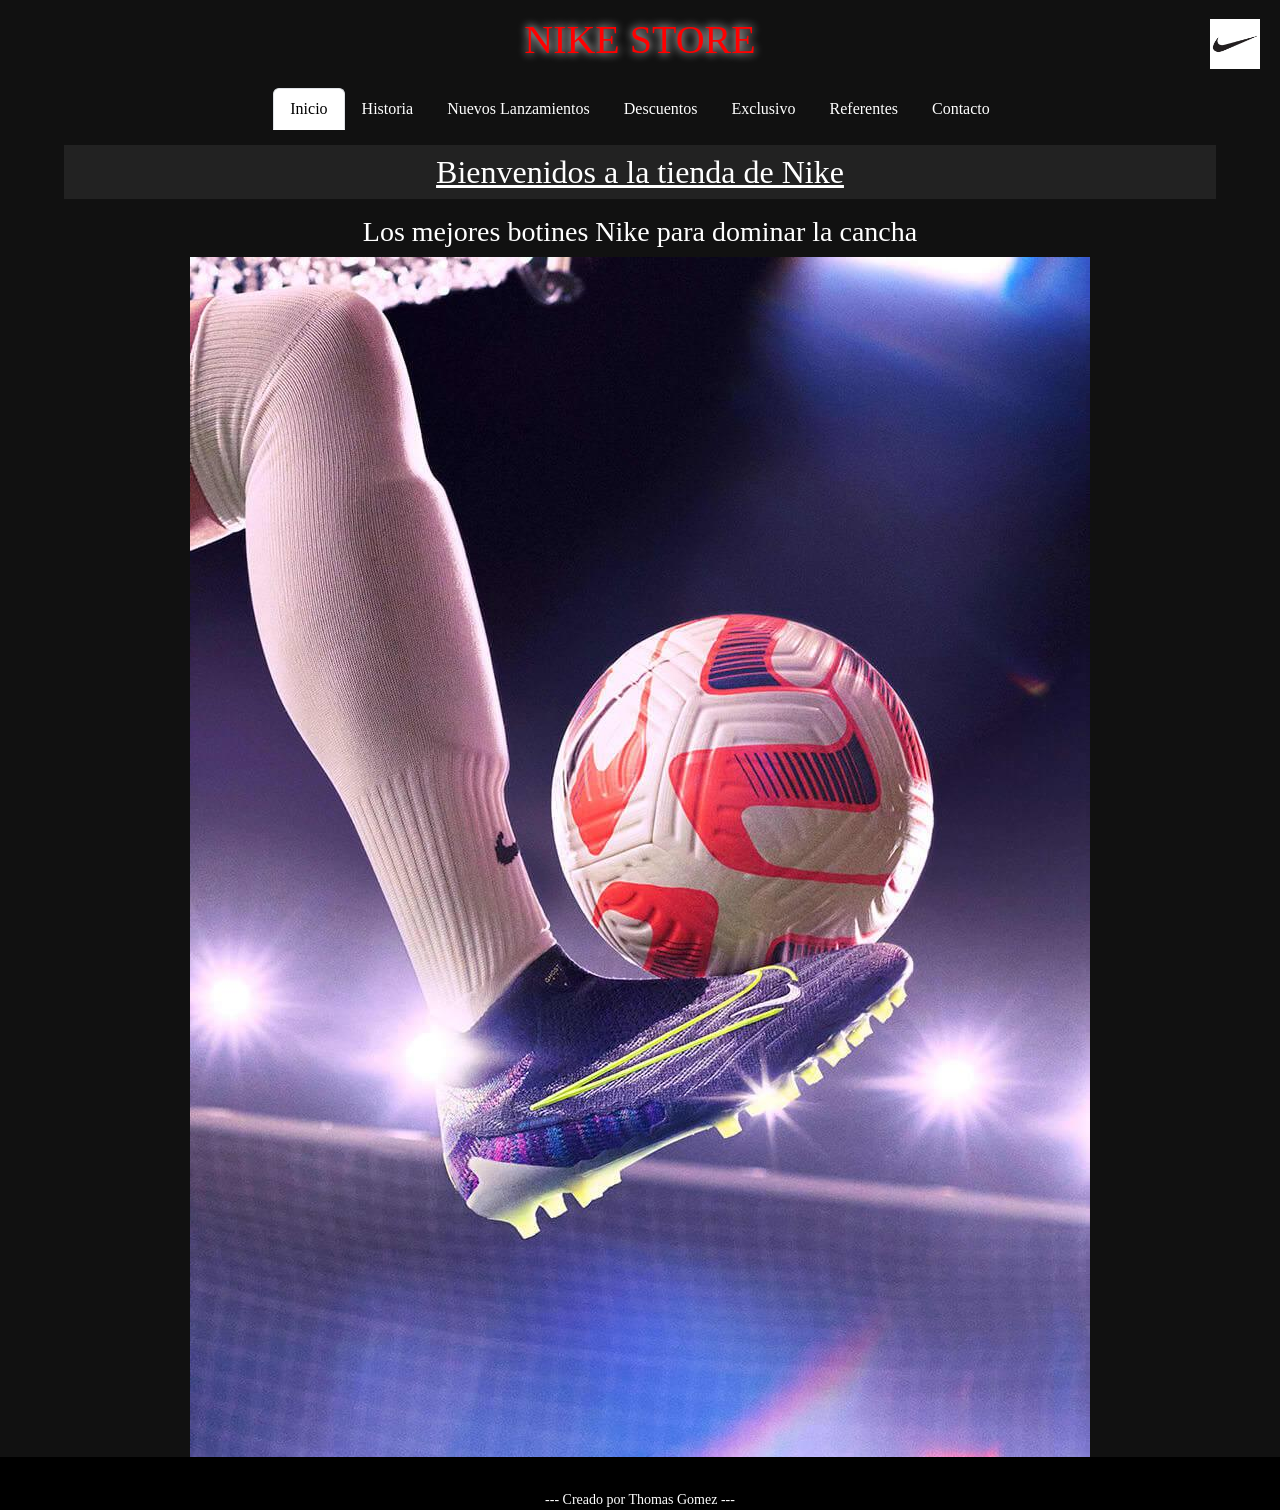
<file: index.html>
<!DOCTYPE html>
<html lang="es">

<head>
    <meta charset="UTF-8">
    <meta name="viewport" content="width=device-width, initial-scale=1.0">
    <!--FAVICON-->
    <link rel="icon" href="../imagenes/logo.jpeg">

    <!--Para mejorar el SEO -->
    <meta name="description"
content="Descubre los mejores botines Nike, lanzamientos exclusivos y descuentos para dominar la cancha con estilo y rendimiento.">
    <!--para bootstrap-->
    <link href="https://cdn.jsdelivr.net/npm/bootstrap@5.3.8/dist/css/bootstrap.min.css" rel="stylesheet"
        integrity="sha384-sRIl4kxILFvY47J16cr9ZwB07vP4J8+LH7qKQnuqkuIAvNWLzeN8tE5YBujZqJLB" crossorigin="anonymous">
    <!-- CSS-->
    <link rel="stylesheet" href="CSS/main.css">

    <title>NIKE</title>
</head>

<body>

    <header>
        <section>
            <div id="header">
                <h1 class="header_titulo">NIKE STORE</h1>
                <img src="./imagenes/logo.jpeg" alt="Logo oficial de Nike." class="logo">
            </div>
            <nav>
            <ul class="nav nav-tabs">
                <li class="nav-item">
                    <a class="nav-link active" aria-current="page" href="./index.html">Inicio</a>
                </li>
                <li class="nav-item">
                    <a class="nav-link " aria-current="page" href="./paginas/historia.html">Historia</a>
                </li>
                <li class="nav-item">
                    <a class="nav-link" href="./paginas/NuevosLanzamientos.html">Nuevos Lanzamientos</a>
                </li>
                <li class="nav-item">
                    <a class="nav-link" href="./paginas/Descuentos.html">Descuentos</a>
                </li>
                <li class="nav-item">
                    <a class="nav-link" href="./paginas/exclusivo.html">Exclusivo</a>
                </li>
                <li class="nav-item">
                    <a class="nav-link" href="./paginas/Referentes.html">Referentes</a>
                </li>
                <li class="nav-item">
                    <a class="nav-link" href="./paginas/Contacto.html">Contacto</a>
                </li>
            </ul>
            </nav>
        </section>
    </header>
    <main>
        <section>

            <h2>Bienvenidos a la tienda de Nike</h2>

            <h3>Los mejores botines Nike para dominar la cancha</h3>

            <img src="./imagenes/domina_cancha.jpeg"
             alt="Jugador de fútbol usando botines Nike en la cancha">

         </section>
</main>

    <footer>
        --- Creado por Thomas Gomez ---
    </footer>

    <!--para bootstrap-->
    <script src="https://cdn.jsdelivr.net/npm/bootstrap@5.3.8/dist/js/bootstrap.bundle.min.js"
        integrity="sha384-FKyoEForCGlyvwx9Hj09JcYn3nv7wiPVlz7YYwJrWVcXK/BmnVDxM+D2scQbITxI"
        crossorigin="anonymous"></script>
</body>

</html>
</file>
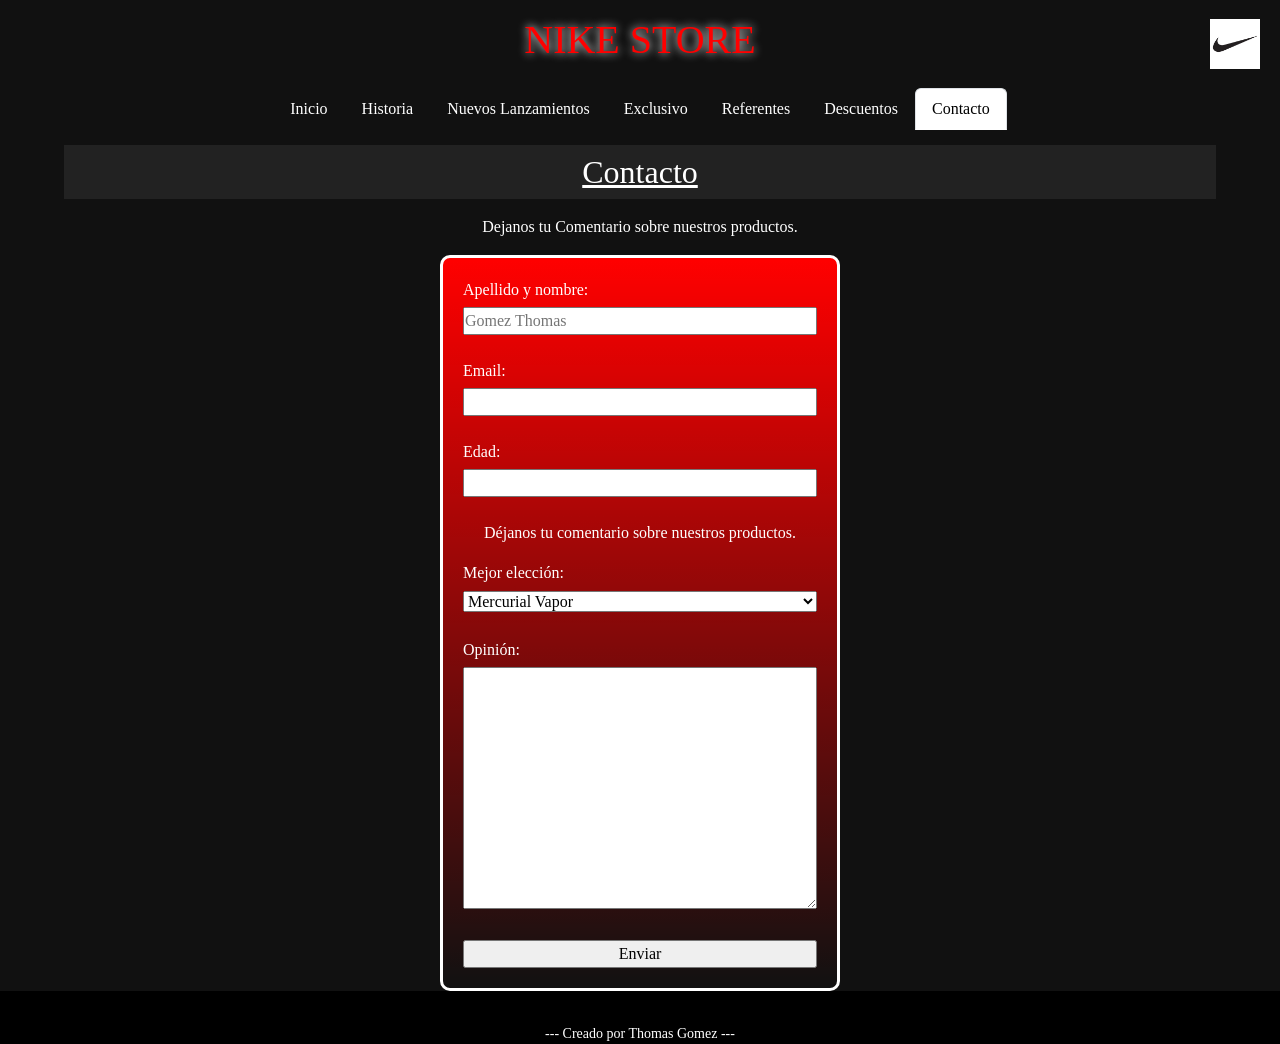
<file: paginas/Contacto.html>
<!DOCTYPE html>
<html lang="es">

<head>
    <meta charset="UTF-8">
    <meta name="viewport" content="width=device-width, initial-scale=1.0">
    <!--FAVICON-->
    <link rel="icon" href="../imagenes/logo.jpeg">

    <!--Para SEO-->
    <meta name="description"
        content="Contáctate con Nike Store y deja tu opinión sobre los botines Mercurial, Phantom y Tiempo Legend.">
    <link href="https://cdn.jsdelivr.net/npm/bootstrap@5.3.8/dist/css/bootstrap.min.css" rel="stylesheet"
        integrity="sha384-sRIl4kxILFvY47J16cr9ZwB07vP4J8+LH7qKQnuqkuIAvNWLzeN8tE5YBujZqJLB" crossorigin="anonymous">
    <link rel="stylesheet" href="../CSS/main.css">
     
    <title>Contacto Nike Store | Opiniones y consultas</title>
</head>

<body>

    <header>
         <div id="header">
                <h1 class="header_titulo">NIKE STORE</h1>
                <img src="../imagenes/logo.jpeg" alt="Logo oficial de Nike" class="logo">
            </div>
        <nav>

             <ul class="nav nav-tabs">
                <li class="nav-item">
                    <a class="nav-link" href="../index.html">Inicio</a>
                </li>
                <li class="nav-item">
                    <a class="nav-link" aria-current="page" href="historia.html">Historia</a>
                </li>
                <li class="nav-item">
                    <a class="nav-link" href="NuevosLanzamientos.html">Nuevos Lanzamientos</a>
                </li>
                <li class="nav-item">
                    <a class="nav-link" href="exclusivo.html">Exclusivo</a>
                </li>
                <li class="nav-item">
                    <a class="nav-link" href="Referentes.html">Referentes</a>
                </li>
                <li class="nav-item">
                    <a class="nav-link" href="Descuentos.html">Descuentos</a>
                </li>
                <li class="nav-item">
                    <a class="nav-link active" href="./Contacto.html">Contacto</a>
                </li>
            </ul>
            
        </nav>
    </header>

    <main>
        <h2>Contacto</h2>
        <p>Dejanos tu Comentario sobre nuestros productos.</p>

        <form action="" method="POST">

            <label for="nombre">Apellido y nombre:</label>
            <input type="text" name="nombre" id="nombre" placeholder="Gomez Thomas">
            
            <br><br>

            <label for="email">Email:</label>
            <input type="email" id="email" name="email" required>
            
            <br><br>

            <label for="number">Edad:</label>
            <input type="number" name="numero" id="number">
            
            <br><br>
            <p>Déjanos tu comentario sobre nuestros productos.</p>

            <label for="botin">Mejor elección:</label>

            <select name="botin" id="botin">
                <option value="mercurial">Mercurial Vapor</option>
                <option value="tiempo">Tiempo legend</option>
                <option value="phantom">Phantom</option>
            </select>
            
            <br><br>

            <label for="opinion">Opinión:</label>
            <textarea name="opinion" id="opinion" cols="30" rows="10" required></textarea>
            
            <br><br>

            <input type="submit" value="Enviar">

        </form>

    </main>
    <footer>
        --- Creado por Thomas Gomez ---
    </footer>
     <!--para bootstrap-->
    <script src="https://cdn.jsdelivr.net/npm/bootstrap@5.3.8/dist/js/bootstrap.bundle.min.js"
        integrity="sha384-FKyoEForCGlyvwx9Hj09JcYn3nv7wiPVlz7YYwJrWVcXK/BmnVDxM+D2scQbITxI"
        crossorigin="anonymous"></script>
</body>

</html>
</file>
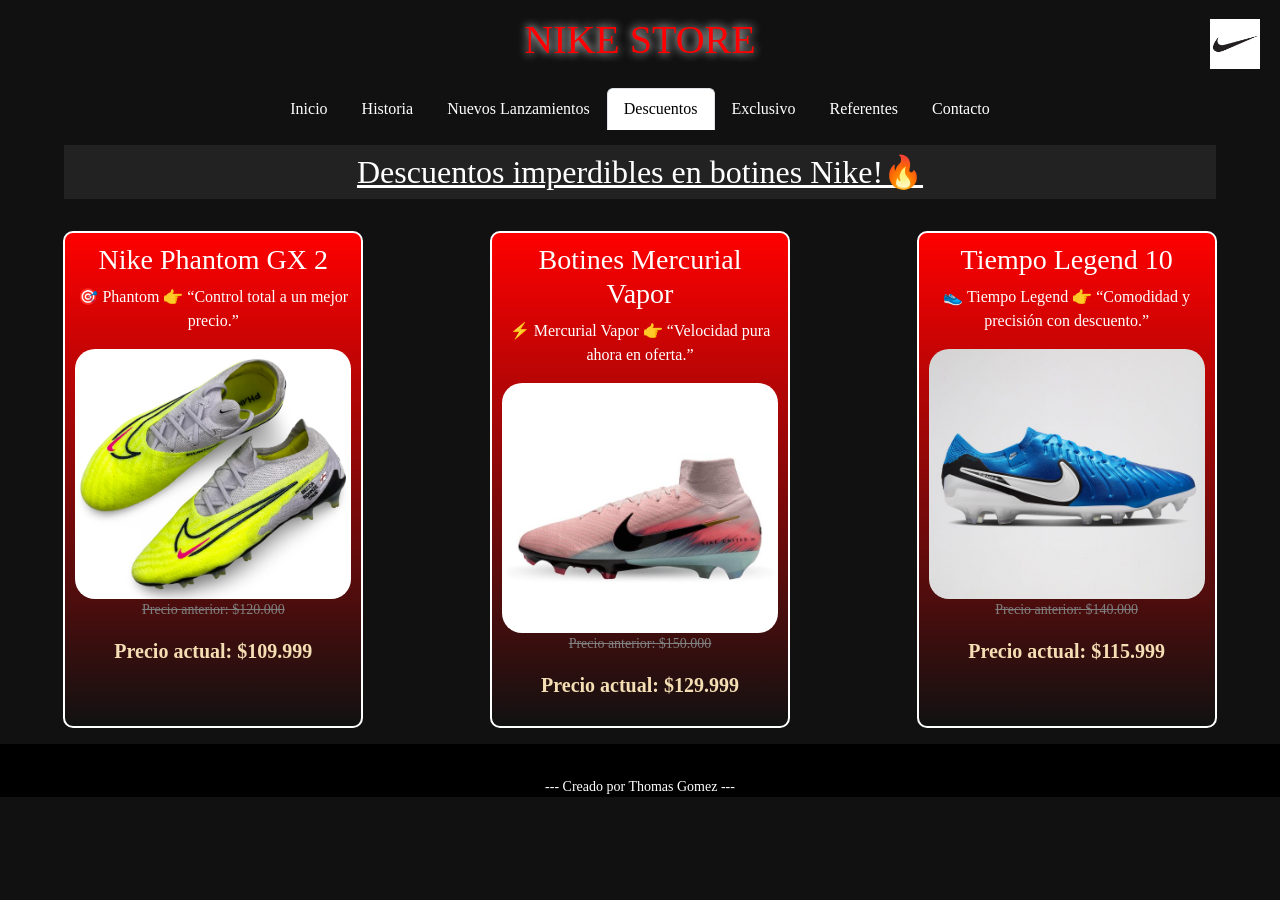
<file: paginas/Descuentos.html>
<!DOCTYPE html>
<html lang="es">

<head>
    <meta charset="UTF-8">
    <meta name="viewport" content="width=device-width, initial-scale=1.0">
    <!--FAVICON-->
    <link rel="icon" href="../imagenes/logo.jpeg">

    <!--para SEO-->
    <meta name="description"
    content="Aprovecha los descuentos de Nike en botines Phantom GX, Mercurial Vapor y Tiempo Legend con ofertas exclusivas y precios especiales.">
     <!--para bootstrap-->
    <link href="https://cdn.jsdelivr.net/npm/bootstrap@5.3.8/dist/css/bootstrap.min.css" rel="stylesheet"
        integrity="sha384-sRIl4kxILFvY47J16cr9ZwB07vP4J8+LH7qKQnuqkuIAvNWLzeN8tE5YBujZqJLB" crossorigin="anonymous">
    <link rel="stylesheet" href="../CSS/main.css">
    
    <title>Descuentos Nike | Ofertas en botines Phantom, Mercurial y Tiempo</title>
</head>

<body>

    <header>
         <div id="header">
                <h1 class="header_titulo">NIKE STORE</h1>
                <img src="../imagenes/logo.jpeg" alt="Logo oficial de Nike." class="logo">
            </div>
   
        <nav>
            <ul class="nav nav-tabs">
                <li class="nav-item">
                    <a class="nav-link" href="../index.html">Inicio</a>
                </li>
                <li class="nav-item">
                    <a class="nav-link" aria-current="page" href="historia.html">Historia</a>
                </li>
                <li class="nav-item">
                    <a class="nav-link" href="NuevosLanzamientos.html">Nuevos Lanzamientos</a>
                </li>
                <li class="nav-item">
                    <a class="nav-link active" href="./Descuentos.html">Descuentos</a>
                </li>
                <li class="nav-item">
                    <a class="nav-link" href="exclusivo.html">Exclusivo</a>
                </li>
                <li class="nav-item">
                    <a class="nav-link" href="Referentes.html">Referentes</a>
                </li>
                <li class="nav-item">
                    <a class="nav-link" href="Contacto.html">Contacto</a>
                </li>
            </ul>
        </nav>
        
    </header>
    <main>
        <h2>Descuentos imperdibles en botines Nike!🔥</h2>
        <section id="container-descuentos"> 
            <article class="card-desc">
                <h3>Nike Phantom GX 2 </h3>
                <p>🎯 Phantom

                    👉 “Control total a un mejor precio.”</p>
                <img src="../imagenes/phantom2.webp" alt="zapatillas nike Phantom GX 2 en oferta">
                <p class="precio-anterior">
                    Precio anterior: $120.000
                </p>
                <p class="precio-actual">
                    Precio actual: $109.999
                </p>
            </article>

            <article class="card-desc">
                <h3>Botines Mercurial Vapor</h3>
                <p>⚡ Mercurial Vapor

                    👉 “Velocidad pura ahora en oferta.”</p>
                <img src="../imagenes/botmerc.jpeg" alt="botines Nike mercurial vapor negros">
                <p class="precio-anterior">
                    Precio anterior: $150.000</p>
                <p class="precio-actual">
                    Precio actual: $129.999
                </p>
            </article>

            <article class="card-desc">
                <h3>Tiempo Legend 10</h3>
                <p>👟 Tiempo Legend

                    👉 “Comodidad y precisión con descuento.”</p>
                <img src="../imagenes/botiempo.jpeg" alt="botines tiempo legend 10 blancos">
                  <p class="precio-anterior">
                    Precio anterior: $140.000</p>
                <p class="precio-actual">
                    Precio actual: $115.999
                </p>
            </article>
        </section>

    </main>
    <footer>
        --- Creado por Thomas Gomez ---
    </footer>
     <!--para bootstrap-->
    <script src="https://cdn.jsdelivr.net/npm/bootstrap@5.3.8/dist/js/bootstrap.bundle.min.js"
        integrity="sha384-FKyoEForCGlyvwx9Hj09JcYn3nv7wiPVlz7YYwJrWVcXK/BmnVDxM+D2scQbITxI"
        crossorigin="anonymous"></script>
</body>

</html>
</file>
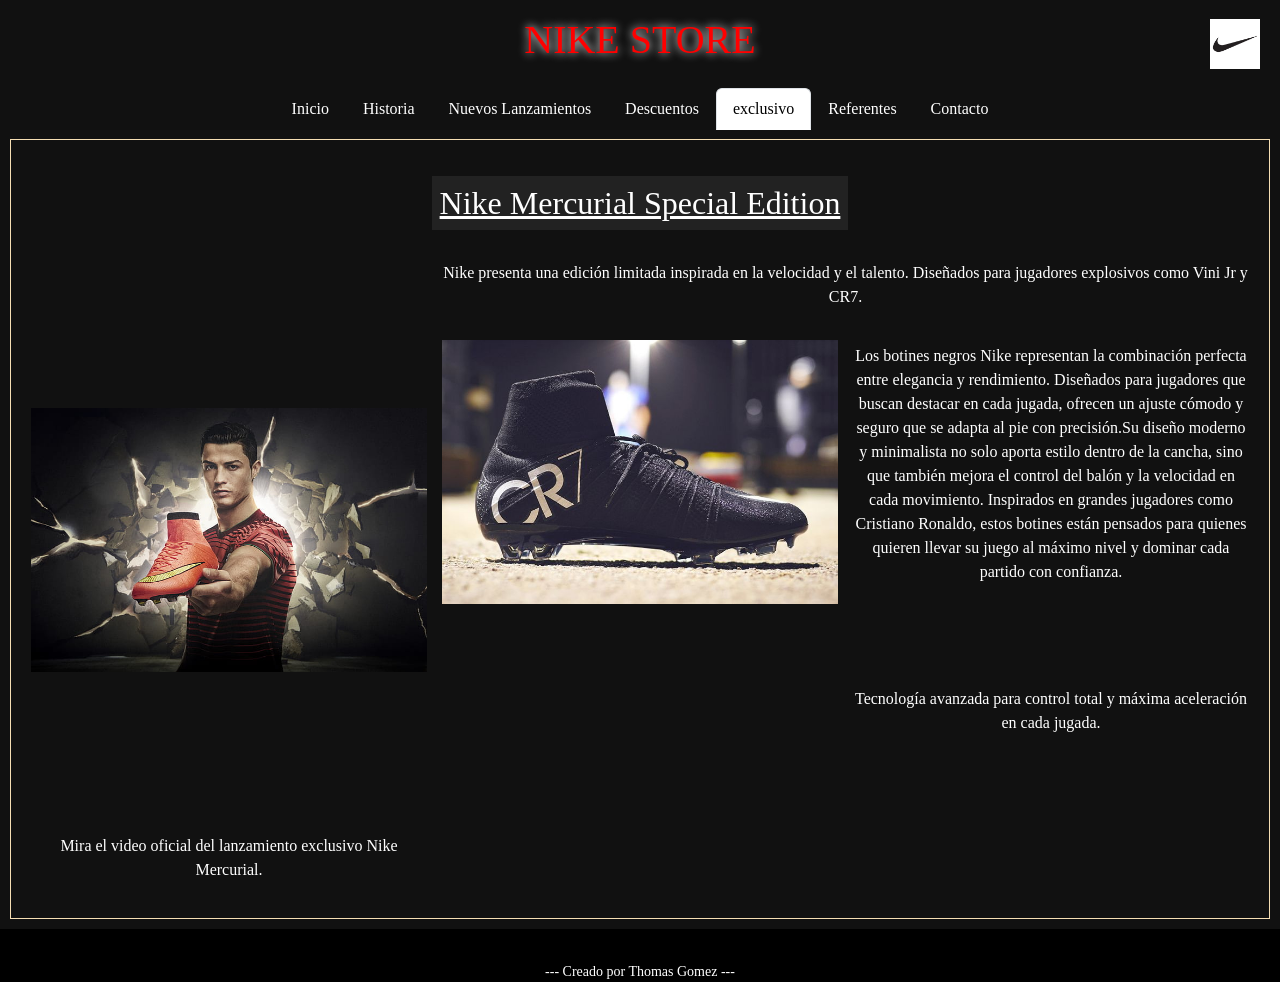
<file: paginas/exclusivo.html>
<!DOCTYPE html>
<html lang="es">
<head>
    <meta charset="UTF-8">
    <meta name="viewport" content="width=device-width, initial-scale=1.0">
    <!--FAVICON-->
    <link rel="icon" href="../imagenes/logo.jpeg">

    <!--Para SEO-->
    <meta name="description"
content="Descubre la edición exclusiva Nike Mercurial Special Edition inspirada en Cristiano Ronaldo y Vinicius Jr, diseñada para velocidad, control y máximo rendimiento.">
    <link href="https://cdn.jsdelivr.net/npm/bootstrap@5.3.8/dist/css/bootstrap.min.css" rel="stylesheet"
        integrity="sha384-sRIl4kxILFvY47J16cr9ZwB07vP4J8+LH7qKQnuqkuIAvNWLzeN8tE5YBujZqJLB" crossorigin="anonymous">
    <link rel="stylesheet" href="../CSS/main.css">
    
   <title>Nike Mercurial Special Edition | Lanzamiento Exclusivo</title>
</head>
<body>
    <header>
             <section>
             <div id="header">
                <h1 class="header_titulo">NIKE STORE</h1>
                <img src="../imagenes/logo.jpeg" alt="Logo original de Nike" class="logo">
            </div>
            <nav>

                 <ul class="nav nav-tabs">
                <li class="nav-item">
                    <a class="nav-link" href="../index.html">Inicio</a>
                </li>
                <li class="nav-item">
                    <a class="nav-link" aria-current="page" href="historia.html">Historia</a>
                </li>
                <li class="nav-item">
                    <a class="nav-link" href="NuevosLanzamientos.html">Nuevos Lanzamientos</a>
                </li>
                <li class="nav-item">
                    <a class="nav-link" href="Descuentos.html">Descuentos</a>
                </li>
                <li class="nav-item">
                    <a class="nav-link active" href="./exclusivo.html">exclusivo</a>
                </li>
                <li class="nav-item">
                    <a class="nav-link" href="Referentes.html">Referentes</a>
                </li>
                <li class="nav-item">
                    <a class="nav-link" href="Contacto.html">Contacto</a>
                </li>
            </ul>

            </nav>  
        </section>
    </header>
    <main class="container-grid">
        <h2 class="titulo-grid">
           Nike Mercurial Special Edition
        </h2>
        <img src="../imagenes/CR7.jpg" alt="botines nike mercurial de cristiano ronaldo" class="img1-grid">
        <p class="texto1-grid"> Nike presenta una edición limitada inspirada en la velocidad y el talento.
        Diseñados para jugadores explosivos como Vini Jr y CR7.</p>
        <img src="../imagenes/botinCR7.jpg" alt="botines nike mercurial negros edición especial" class="img2-grid">
        <p class="texto2-grid">Los botines negros Nike representan la combinación perfecta entre elegancia y rendimiento. Diseñados para jugadores que buscan destacar en cada jugada, ofrecen un ajuste cómodo y seguro que se adapta al pie con precisión.Su diseño moderno y minimalista no solo aporta estilo dentro de la cancha, sino que también mejora el control del balón y la velocidad en cada movimiento. Inspirados en grandes jugadores como Cristiano Ronaldo, estos botines están pensados para quienes quieren llevar su juego al máximo nivel y dominar cada partido con confianza.</p>
        <p>
            Mira el video oficial del lanzamiento exclusivo Nike Mercurial.
        </p>
        <iframe  height="315" src="https://www.youtube.com/embed/Z1X2Sb66EGU?si=zFkrI8Z5VWm4ELyz" title="Video promocional Nike mercurial special edition" frameborder="0" allow="accelerometer; autoplay; clipboard-write; encrypted-media; gyroscope; picture-in-picture; web-share" referrerpolicy="strict-origin-when-cross-origin" allowfullscreen class="video-grid"></iframe>
          <p class="texto3-grid"> Tecnología avanzada para control total y máxima aceleración en cada jugada.</p>
<!-- width="560"-->
    </main>
    <footer>
        --- Creado por Thomas Gomez ---
    </footer>
      <!--para bootstrap-->
    <script src="https://cdn.jsdelivr.net/npm/bootstrap@5.3.8/dist/js/bootstrap.bundle.min.js"
        integrity="sha384-FKyoEForCGlyvwx9Hj09JcYn3nv7wiPVlz7YYwJrWVcXK/BmnVDxM+D2scQbITxI"
        crossorigin="anonymous"></script>
</body>
</html>
</file>
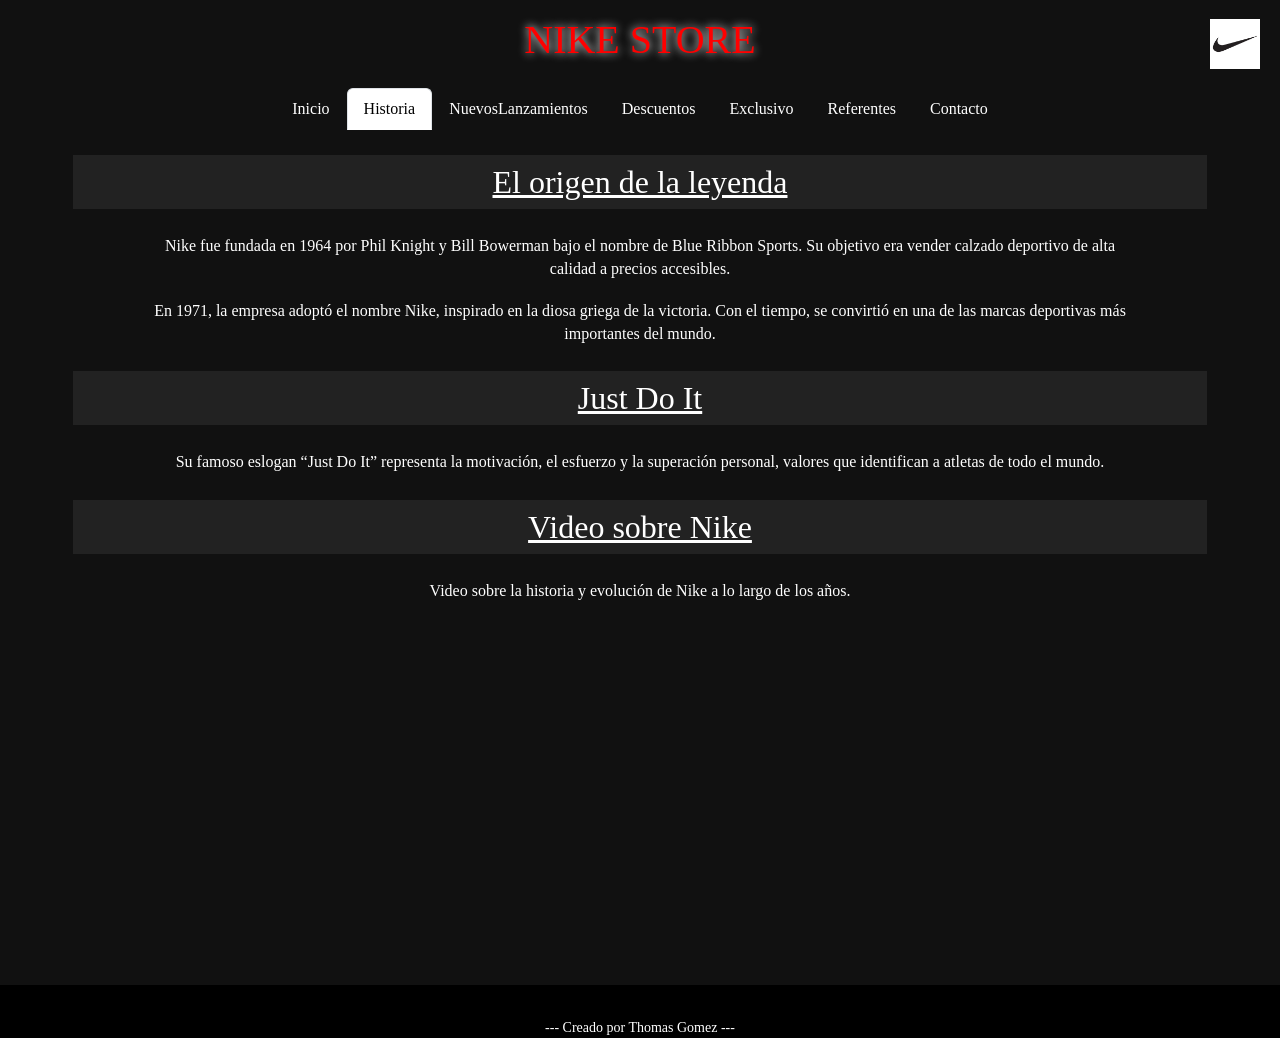
<file: paginas/historia.html>
<!DOCTYPE html>
<html lang="es">
<head>
    <meta charset="UTF-8">
    <meta name="viewport" content="width=device-width, initial-scale=1.0">
    <!--FAVICON-->
    <link rel="icon" href="../imagenes/logo.jpeg">

    <!-- Para SEO-->
     <meta name="description"
    content="Conoce la historia de Nike, sus orígenes, el significado de Just Do It y cómo se convirtió en una de las marcas deportivas más importantes del mundo.">

         <!--para bootstrap-->
    <link href="https://cdn.jsdelivr.net/npm/bootstrap@5.3.8/dist/css/bootstrap.min.css" rel="stylesheet"
        integrity="sha384-sRIl4kxILFvY47J16cr9ZwB07vP4J8+LH7qKQnuqkuIAvNWLzeN8tE5YBujZqJLB" crossorigin="anonymous">
    <!-- CSS-->
    <link rel="stylesheet" href="../CSS/main.css">
  
    <title>Historia de Nike | Origen y evolución de la marca</title>
</head>
<body>
    
    <header>
        <section>
             <div id="header">
                <h1 class="header_titulo">NIKE STORE</h1>
                <img src="../imagenes/logo.jpeg" alt="logo oficial de Nike." class="logo">
            </div>
            <nav>

                 <ul class="nav nav-tabs">
                <li class="nav-item">
                    <a class="nav-link" href="../index.html">Inicio</a>
                </li>
                <li class="nav-item">
                    <a class="nav-link active" href="./historia.html">Historia</a>
                </li>

                 <li class="nav-item">
                    <a class="nav-link" aria-current="page" href="NuevosLanzamientos.html">NuevosLanzamientos</a>
                </li>
                <li class="nav-item">
                    <a class="nav-link" href="Descuentos.html">Descuentos</a>
                </li>
                <li class="nav-item">
                    <a class="nav-link" href="exclusivo.html">Exclusivo</a>
                </li>
                <li class="nav-item">
                    <a class="nav-link" href="Referentes.html">Referentes</a>
                </li>
                <li class="nav-item">
                    <a class="nav-link" href="Contacto.html">Contacto</a>
                </li>
            </ul>

            </nav>  
        </section>
    </header>
    
    <main>
        <section id="historia">
            <article>
                <h2>El origen de la leyenda</h2>
                <p>Nike fue fundada en 1964 por Phil Knight y Bill Bowerman bajo el nombre de Blue Ribbon Sports. 
                    Su objetivo era vender calzado deportivo de alta calidad a precios accesibles.
                </p>
                <p>En 1971, la empresa adoptó el nombre Nike, inspirado en la diosa griega de la victoria. 
                    Con el tiempo, se convirtió en una de las marcas deportivas más importantes del mundo.
                </p>
            </article>

            <article>
                <h2>Just Do It</h2>
                <p> Su famoso eslogan “Just Do It” representa la motivación, el esfuerzo y la superación personal, 
                    valores que identifican a atletas de todo el mundo.
                </p>
            </article>

             <article>
                <h2>Video sobre Nike</h2>
                <p>
                    Video sobre la historia y evolución de Nike a lo largo  de los años.
                </p>
                <iframe width="560" height="315" src="https://www.youtube.com/embed/SMZQtNd65xw?si=DYwATLYPYTby2Oe7" title="Video sobre la historia de Nike" frameborder="0" allow="accelerometer; autoplay; clipboard-write; encrypted-media; gyroscope; picture-in-picture; web-share" referrerpolicy="strict-origin-when-cross-origin"   allowfullscreen class="video"></iframe>
            </article>

        </section>
    </main>

    <footer>
        --- Creado por Thomas Gomez ---
    </footer>
    <!--para bootstrap-->
    <script src="https://cdn.jsdelivr.net/npm/bootstrap@5.3.8/dist/js/bootstrap.bundle.min.js"
        integrity="sha384-FKyoEForCGlyvwx9Hj09JcYn3nv7wiPVlz7YYwJrWVcXK/BmnVDxM+D2scQbITxI"
        crossorigin="anonymous"></script>
</body>
</html>
</file>
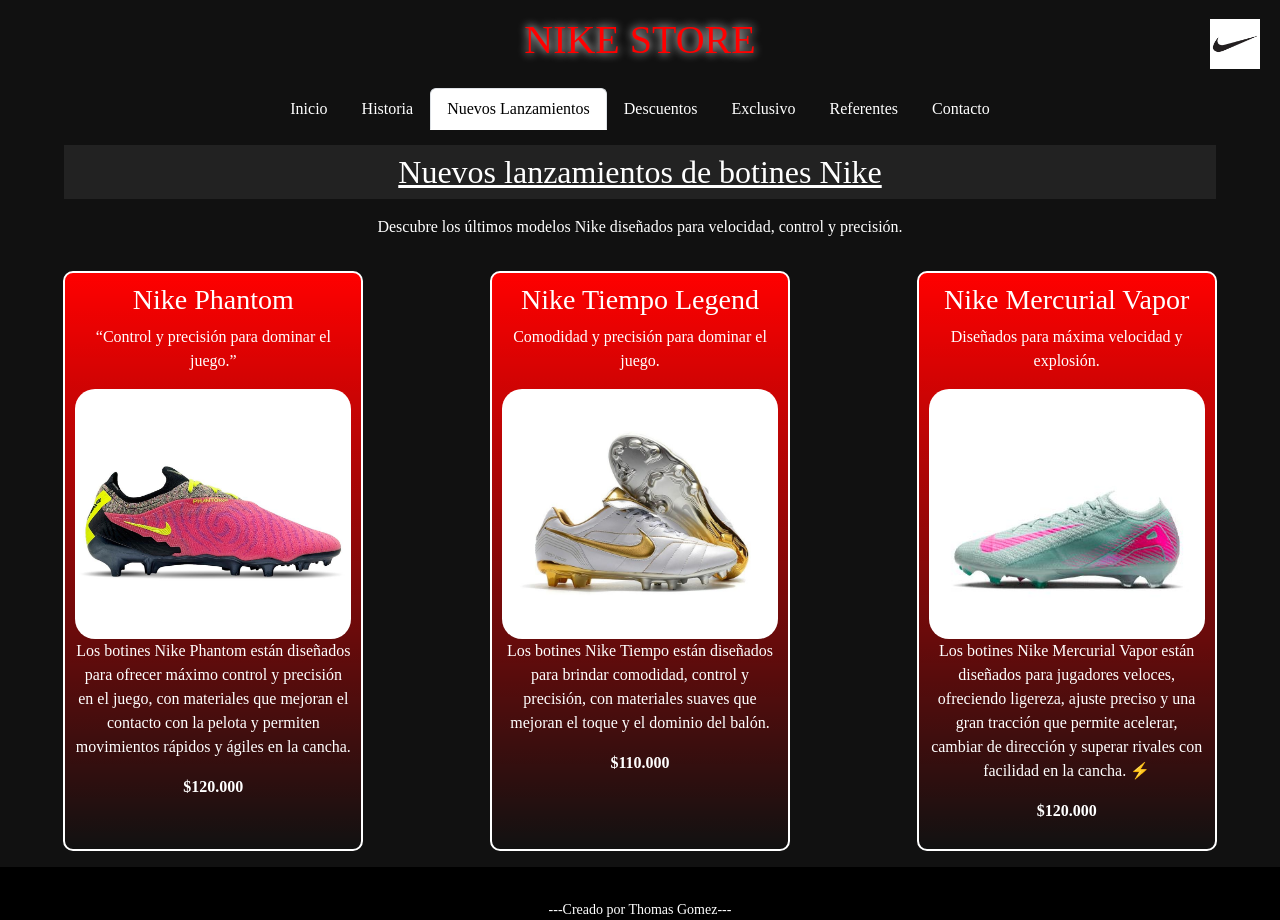
<file: paginas/NuevosLanzamientos.html>
<!DOCTYPE html>
<html lang="es">

<head>
    <meta charset="UTF-8">
    <meta name="viewport" content="width=device-width, initial-scale=1.0">
    <!--FAVICON-->
    <link rel="icon" href="../imagenes/logo.jpeg">

    <!--Para SEO-->
    <meta name="description"
    content="Descubre los nuevos lanzamientos de Nike: Phantom, Tiempo Legend y Mercurial Vapor diseñados para velocidad, control y precisión en la cancha.">
    <!--para bootstrap-->
    <link href="https://cdn.jsdelivr.net/npm/bootstrap@5.3.8/dist/css/bootstrap.min.css" rel="stylesheet"
        integrity="sha384-sRIl4kxILFvY47J16cr9ZwB07vP4J8+LH7qKQnuqkuIAvNWLzeN8tE5YBujZqJLB" crossorigin="anonymous">
    <!-- CSS-->
    <link rel="stylesheet" href="../CSS/main.css">
    
    <title>Nuevos Lanzamientos Nike | Botines Phantom, Tiempo y Mercurial</title>
</head>

<body>
    <header>
        <div id="header">
            <h1 class="header_titulo">NIKE STORE</h1>
            <img src="../imagenes/logo.jpeg" alt="Logo oficial de Nike." class="logo">
        </div>

        <nav>
            <ul class="nav nav-tabs">
                <li class="nav-item">
                    <a class="nav-link" href="../index.html">Inicio</a>
                </li>
                <li class="nav-item">
                    <a class="nav-link" aria-current="page" href="historia.html">Historia</a>
                </li>
                <li class="nav-item">
                    <a class="nav-link active" href="./NuevosLanzamientos.html">Nuevos Lanzamientos</a>
                </li>
                <li class="nav-item">
                    <a class="nav-link" href="Descuentos.html">Descuentos</a>
                </li>
                <li class="nav-item">
                    <a class="nav-link" href="exclusivo.html">Exclusivo</a>
                </li>
                <li class="nav-item">
                    <a class="nav-link" href="Referentes.html">Referentes</a>
                </li>
                <li class="nav-item">
                    <a class="nav-link" href="Contacto.html">Contacto</a>
                </li>
            </ul>
        </nav>

    </header>
    <main>

        <section>

            <h2>Nuevos lanzamientos de botines Nike</h2>

            <p>
                Descubre los últimos modelos Nike diseñados para velocidad, control y precisión.
            </p>

        </section>

        <section id="container-lanzamientos">

            <article class="card-lanzamientos">
                <h3>Nike Phantom</h3>
                <p>“Control y precisión para dominar el juego.”</p>
                <img src="../imagenes/panthom.jpeg" alt="botines nike phantom negros para futbol">
                <p>Los botines Nike Phantom están diseñados para ofrecer máximo control y precisión en el juego, con
                    materiales que mejoran el contacto con la pelota y permiten movimientos rápidos y ágiles en la
                    cancha.
                </p>
                <p class="precio">$120.000</p>
               
            </article>

            <article class="card-lanzamientos">
                <h3>Nike Tiempo Legend</h3>
                <p>Comodidad y precisión para dominar el juego.</p>
                <img src="../imagenes/tiempo.jpeg" alt="botines nike tiempo Legend blancos y celestes">
                <p>Los botines Nike Tiempo están diseñados para brindar comodidad, control y precisión, con materiales
                    suaves
                    que mejoran el toque y el dominio del balón.</p>
                <p class="precio">$110.000</p>
                
            </article>

            <article class="card-lanzamientos">
                <h3>Nike Mercurial Vapor</h3>
                <p>Diseñados para máxima velocidad y explosión.</p>
                <img src="../imagenes/mercurial.jpeg" alt="Botines mercurial vapor para velocidad">
                <p>Los botines Nike Mercurial Vapor están diseñados para jugadores veloces, ofreciendo ligereza, ajuste
                    preciso y una gran tracción que permite acelerar, cambiar de dirección y superar rivales con
                    facilidad
                    en la cancha. ⚡</p>
                    <p class="precio">$120.000</p>
                
            </article>

        </section>
    </main>
    <footer>
        ---Creado por Thomas Gomez---
    </footer>
    <!--para bootstrap-->
    <script src="https://cdn.jsdelivr.net/npm/bootstrap@5.3.8/dist/js/bootstrap.bundle.min.js"
        integrity="sha384-FKyoEForCGlyvwx9Hj09JcYn3nv7wiPVlz7YYwJrWVcXK/BmnVDxM+D2scQbITxI"
        crossorigin="anonymous"></script>
</body>

</html>
</file>
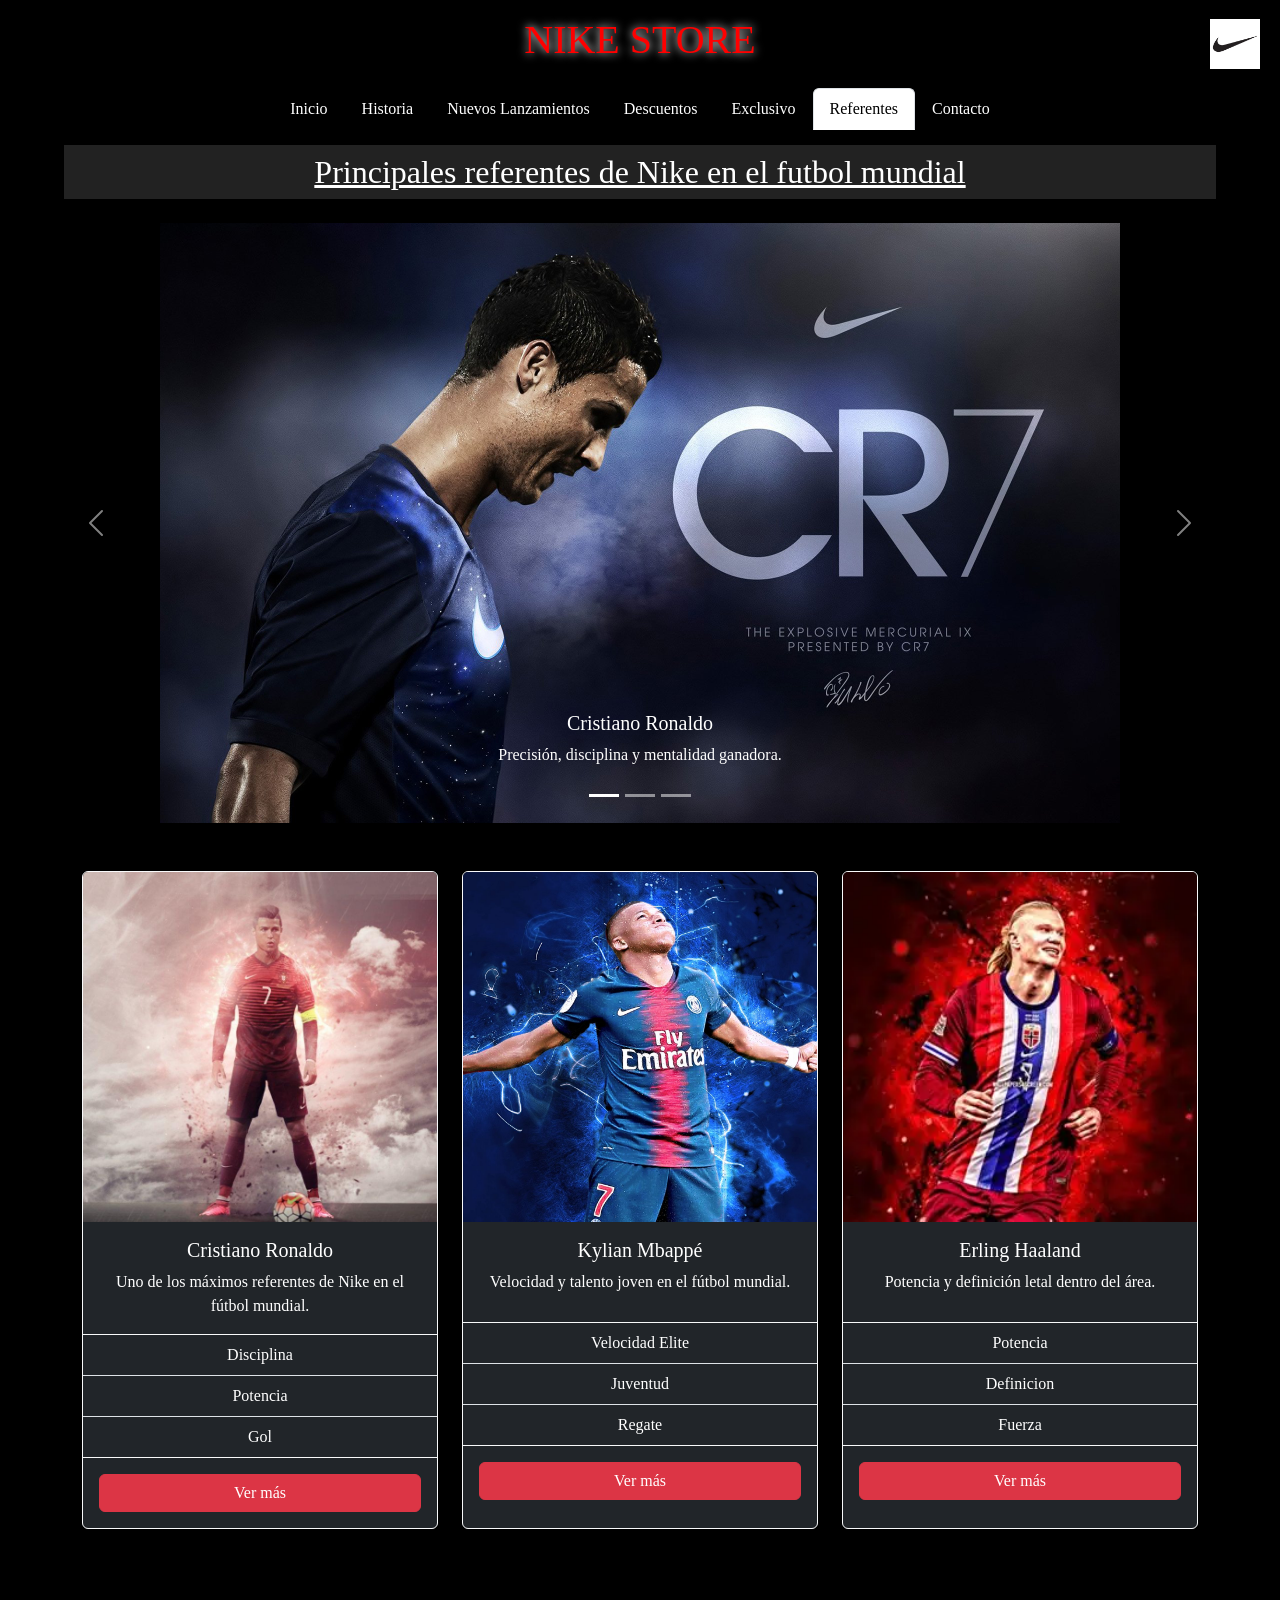
<file: paginas/Referentes.html>
<!DOCTYPE html>
<html lang="es">

<head>
    <meta charset="UTF-8">
    <meta name="viewport" content="width=device-width, initial-scale=1.0">
    <!--FAVICON-->
    <link rel="icon" href="../imagenes/logo.jpeg">

    <!--Para SEO-->
    <meta name="description"
    content="Conoce los principales referentes de Nike como Cristiano Ronaldo, Kylian Mbappé y Erling Haaland, íconos del fútbol mundial y embajadores de la marca.">
      <!--BOOTSTRAP-->
    <link href="https://cdn.jsdelivr.net/npm/bootstrap@5.3.8/dist/css/bootstrap.min.css" rel="stylesheet"
        integrity="sha384-sRIl4kxILFvY47J16cr9ZwB07vP4J8+LH7qKQnuqkuIAvNWLzeN8tE5YBujZqJLB" crossorigin="anonymous">
    <link rel="stylesheet" href="../CSS/main.css">
        
    <title>Referentes Nike | Cristiano Ronaldo, Mbappé y Haaland</title>
</head>

<body class="bg-black text-white">
    <!--PAGINA CON BOOTSTRAP-->
    <header>
        <section>
            <div id="header">
                <h1 class="header_titulo">NIKE STORE</h1>
                <img src="../imagenes/logo.jpeg" alt="Logo original de Nike" class="logo">
            </div>
            <nav>

                   <ul class="nav nav-tabs">
                <li class="nav-item">
                    <a class="nav-link" aria-current="page" href="../index.html">Inicio</a>
                </li>
                <li class="nav-item">
                    <a class="nav-link" href="historia.html">Historia</a>
                </li>
                <li class="nav-item">
                    <a class="nav-link" href="NuevosLanzamientos.html">Nuevos Lanzamientos</a>
                </li>
                <li class="nav-item">
                    <a class="nav-link" href="Descuentos.html">Descuentos</a>
                </li>
                <li class="nav-item">
                    <a class="nav-link" href="exclusivo.html">Exclusivo</a>
                </li>
                <li class="nav-item">
                    <a class="nav-link active" href="./Referentes.html">Referentes</a>
                </li>
                <li class="nav-item">
                    <a class="nav-link" href="Contacto.html">Contacto</a>
                </li>
            </ul>

            </nav>
        </section>
    </header>
    <main>
        <h2 class="text-center mb-4">
            Principales referentes de Nike en el futbol mundial
        </h2>
        <!-- 🎬 CAROUSEL -->
        <div id="carouselExampleCaptions" class="carousel slide">
            <div class="carousel-indicators">
                <button type="button" data-bs-target="#carouselExampleCaptions" data-bs-slide-to="0" class="active"
                    aria-current="true" aria-label="Slide 1"></button>
                <button type="button" data-bs-target="#carouselExampleCaptions" data-bs-slide-to="1"
                    aria-label="Slide 2"></button>
                <button type="button" data-bs-target="#carouselExampleCaptions" data-bs-slide-to="2"
                    aria-label="Slide 3"></button>
            </div>
            <div class="carousel-inner">
                <div class="carousel-item active">
                    <img src="../imagenes/cr7carrousel.jpg" class="d-block w-100" alt="imagen de cristiano ronaldo referente de nike">
                    <div class="carousel-caption d-none d-md-block">
                        <h5>Cristiano Ronaldo</h5>
                        <p>Precisión, disciplina y mentalidad ganadora.</p>
                    </div>
                </div>
                <div class="carousel-item">
                    <img src="../imagenes/mbappecarrousel.webp" class="d-block w-100" alt="imagen de mbappe jugador patrocinado por Nike">
                    <div class="carousel-caption d-none d-md-block">
                        <h5>Kylian Mbappe</h5>
                        <p>Velocidad explosiva y talento imparable.</p>
                    </div>
                </div>
                <div class="carousel-item">
                    <img src="../imagenes/hallandcarrousel.webp" class="d-block w-100" alt="imagen de haaland referente de Nike">
                    <div class="carousel-caption d-none d-md-block">
                        <h5>Erling Haaland</h5>
                        <p>Fuerza, potencia y definición letal.</p>
                    </div>
                </div>
            </div>
            <button class="carousel-control-prev" type="button" data-bs-target="#carouselExampleCaptions"
                data-bs-slide="prev">
                <span class="carousel-control-prev-icon" aria-hidden="true"></span>
                <span class="visually-hidden">Previous</span>
            </button>
            <button class="carousel-control-next" type="button" data-bs-target="#carouselExampleCaptions"
                data-bs-slide="next">
                <span class="carousel-control-next-icon" aria-hidden="true"></span>
                <span class="visually-hidden">Next</span>
            </button>
        </div>

        <!-- CARDS -->
        <div class="container my-5">

            <div class="row row-cols-1 row-cols-md-3 g-4">
                <!-- Card 1 -->
                <div class="col">
                    <div class="card h-100 bg-dark text-white border-light">
                        <img src="../imagenes/cr7card.jpg" class="card-img-top img-card" alt="Cristiano Ronaldo">
                        <div class="card-body">
                            <h5 class="card-title">Cristiano Ronaldo</h5>
                            <p class="card-text">
                                Uno de los máximos referentes de Nike en el fútbol mundial.
                            </p>
                        </div>
                        <ul class="list-group list-group-flush">
                            <li class="list-group-item bg-dark text-white">Disciplina</li>
                            <li class="list-group-item bg-dark text-white">Potencia</li>
                            <li class="list-group-item bg-dark text-white">Gol</li>
                        </ul>
                        <div class="card-body">
                            <a href="#" class="btn btn-danger w-100">Ver más</a>
                        </div>
                    </div>
                </div>
                <!-- Card 2 -->
                <div class="col">
                    <div class="card h-100 bg-dark text-white border-light">
                        <img src="../imagenes/mbappecard2.jpg" class="card-img-top img-card" alt="Mbappé">
                        <div class="card-body">
                            <h5 class="card-title">Kylian Mbappé</h5>
                            <p class="card-text">Velocidad y talento joven en el fútbol mundial.</p>
                        </div>
                        <ul class="list-group list-group-flush">
                            <li class="list-group-item bg-dark text-white">Velocidad Elite</li>
                            <li class="list-group-item bg-dark text-white">Juventud</li>
                            <li class="list-group-item bg-dark text-white">Regate</li>
                        </ul>
                        <div class="card-body">
                            <a href="#" class="btn btn-danger w-100">Ver más</a>
                        </div>
                    </div>
                </div>
                <!-- Card 3 -->
                <div class="col">
                    <div class="card h-100 bg-dark text-white border-light">
                        <img src="../imagenes/hallandcard.webp" class="card-img-top img-card" alt="Haaland">
                        <div class="card-body">
                            <h5 class="card-title">Erling Haaland</h5>
                            <p class="card-text">Potencia y definición letal dentro del área.</p>
                        </div>
                        <ul class="list-group list-group-flush">
                            <li class="list-group-item bg-dark text-white">Potencia</li>
                            <li class="list-group-item bg-dark text-white">Definicion</li>
                            <li class="list-group-item bg-dark text-white">Fuerza</li>
                        </ul>
                        <div class="card-body">
                            <a href="#" class="btn btn-danger w-100">Ver más</a>
                        </div>
                    </div>
                </div>

            </div>
        </div>

    </main>
    <footer>
        --- Creado por Thomas Gomez ---
    </footer>
    <script src="https://cdn.jsdelivr.net/npm/bootstrap@5.3.8/dist/js/bootstrap.bundle.min.js"
        integrity="sha384-FKyoEForCGlyvwx9Hj09JcYn3nv7wiPVlz7YYwJrWVcXK/BmnVDxM+D2scQbITxI"
        crossorigin="anonymous"></script>
    <!--BOOTSTRAP-->
</body>

</html>
</file>
<file: CSS/main.css>
* {
  margin: 0;
  padding: 0;
  box-sizing: border-box;
}

body {
  font-family: "Playfair Display", serif;
  background-color: #111;
  color: white;
}

main {
  text-align: center;
}
main img {
  /*max-width: 50%;*/
  height: auto;
}

h2 {
  font-family: "Playfair Display", serif;
  text-decoration: underline;
  background-color: #222;
  padding: 0.5rem;
  max-width: 90%;
  margin: 1rem auto;
}

/*CARROUSEL Y CARDS*/
.carousel-item img{
  height: 600px;
  object-fit: contain;
  object-position: center;
}

.img-card{
  height: 350px;
  object-fit: cover;
  object-position: top;
}


.card-lanzamientos img,
.card-desc img{
  width: 100%;
  height: 250px;
  object-fit: cover;
}

*/
/*------ HEADER ------*/
header {
  background-color: black;
  padding: 15px;
}
header section {
  display: flex;
  flex-direction: column;
}
header #header {
  display: flex;
  align-items: center;
  justify-content: center;
  position: relative;
}
header .header_titulo {
  font-size: 40px;
  color: red;
  text-align: center;
  padding: 1rem;
  text-shadow: 0 0 10px white;
  transition: 0.3s;
}
header .header_titulo:hover {
  transform: scale(1.3);
  text-shadow: 0 0 20px red;
}

header .logo {
  width: 50px;
  position: absolute;
  right: 20px;
}
header .nav {
  justify-content: center;
  border-bottom: none;
}
header .nav-link {
  color: white;
}
header .nav-link:hover {
  color: red;
}
header .nav-link.active {
  background-color: #222;
  color: red;
  border-color: #444;
}

/*------ FOOTER ------*/
footer {
  padding-top: 2rem;
  text-align: center;
  color: white;
  background-color: black;
  font-size: 14px;
}

form {
  background-color: #222;
  background: linear-gradient(red, transparent);
  padding: 20px;
  width: 90%;
  margin: auto;
  border-radius: 10px;
  border: solid;
  max-width: 400px;
}
form label {
  display: block;
  text-align: left;
  margin-bottom: 5px;
}
form input, form textarea, form select {
  width: 100%;
  box-sizing: border-box;
}

#container-descuentos {
  display: flex;
  flex-direction: row;
  flex-wrap: wrap;
}
#container-descuentos .card-desc {
  border: 2px solid white;
  width: 300px;
  margin: 1rem auto;
  background: linear-gradient(red, transparent);
  /*Difuminado lineal*/
  border-radius: 10px;
  padding: 10px;
  transition: 0.3s;
}
#container-descuentos .card-desc:hover {
  transform: scale(1.05);
}
#container-descuentos .card-desc img {
  border-radius: 20px;
}
#container-descuentos .card-desc .precio-anterior {
  text-decoration: line-through;
  color: gray;
  font-size: 14px;
}
#container-descuentos .card-desc .precio-actual {
  font-size: 20px;
  font-weight: 900;
  color: wheat;
}

#historia {
  padding: 10px;
}
#historia p {
  font-family: "Playfair Display", serif;
  width: 80%;
  margin: auto;
  padding: 10px;
  line-height: 1.4;
  /*para el espacio entre las letras*/
}
#historia .video {
  margin-top: 40px;
}

#container-lanzamientos {
  display: flex;
  flex-wrap: wrap;
  justify-content: center;
}
#container-lanzamientos .card-lanzamientos {
  background: linear-gradient(red, transparent);
  /*para hacer un color de difuminado lineal(de arriba a abajo)*/
  border: 2px solid white;
  border-radius: 10px;
  width: 300px;
  padding: 10px;
  margin: 1rem auto;
  transition: 0.3s;
}
#container-lanzamientos .card-lanzamientos:hover {
  transform: scale(1.05);
}
#container-lanzamientos .card-lanzamientos img {
  border-radius: 20px;
}
#container-lanzamientos .card-lanzamientos .precio {
  font-weight: bold;
}

.container-grid {
  display: grid;
  grid-template-columns: 1fr 1fr 1fr;
  /*  grid-template-columns: auto auto auto auto;
     */
  gap: 15px;
  padding: 20px;
  border: solid 1px wheat;
  margin: 10px;
  box-sizing: border-box;
}
.container-grid img {
  width: 100%;
  height: auto;
  display: block;
}
.container-grid .titulo-grid {
  grid-column: 1/4;
  text-align: center;
}
.container-grid .img1-grid {
  grid-row: 2/5;
  grid-column: 1;
  object-fit: cover;
  max-width: 100%;
  height: auto;
  align-self: center;
}
.container-grid .texto1-grid {
  grid-row: 2;
  grid-column: 2/4;
  align-self: center;
}
.container-grid .img2-grid {
  grid-row: 3;
  grid-column: 2/3;
  max-width: 100%;
  height: auto;
}
.container-grid .texto2-grid {
  grid-row: 3;
  grid-column: 3;
  align-self: center;
}
.container-grid .video-grid {
  grid-row: 4;
  grid-column: 2/3;
  width: 100%;
  height: 200px;
}
.container-grid .texto3-grid {
  grid-row: 4/4;
  grid-column: 3/3;
  /*   display: flex;
  align-items: center;   /* centra vertical */
  align-self: center;
}

@media (max-width: 480px) {
  .container-grid {
    grid-template-columns: 1fr;
  }
  .container-grid img {
    height: auto;
  }
  .titulo-grid,
  .img1-grid,
  .texto1-grid,
  .img2-grid,
  .texto2-grid,
  .video-grid,
  .texto3-grid {
    grid-column: 1;
    grid-row: auto;
  }
  .video-grid {
    height: 200px;
  }
  form {
    width: 70%;
  }
}

@media (max-width: 768px) {
  .container-grid {
    grid-template-columns: 1fr;
  }
  .container-grid > * {
    grid-column: auto !important;
    grid-row: auto !important;
  }
  .container-grid img {
    width: 100%;
    height: auto;
    display: block;
  }
  .video-grid {
    width: 100%;
  }
}
</file>
